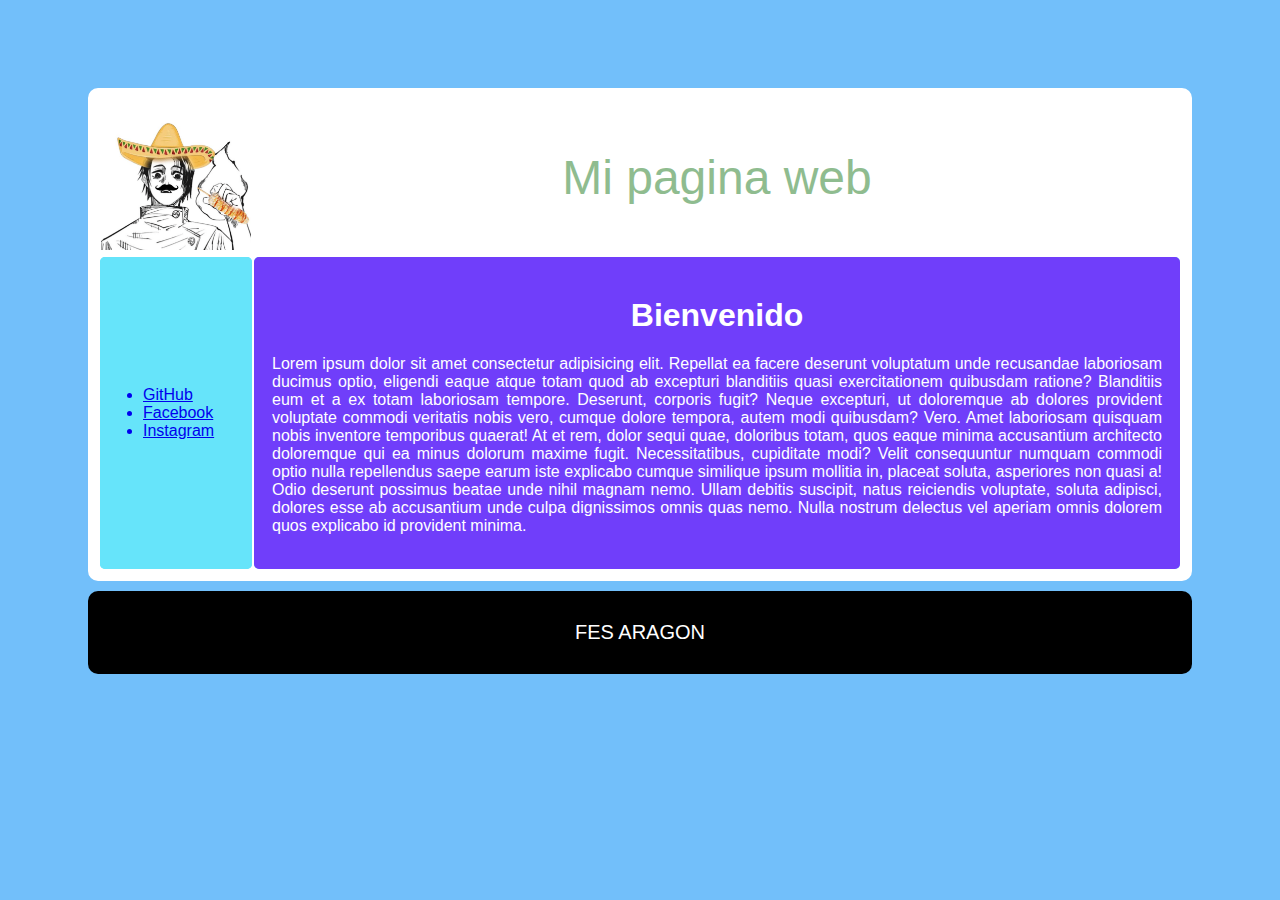
<file: 05-9/index.html>
<!DOCTYPE html>
<html lang="en">
  <head>
    <meta charset="UTF-8" />
    <meta name="viewport" content="width=device-width, initial-scale=1.0" />
    <title>ICO Aragon</title>
    <link
      rel="shortcut icon"
      href="media/1.png"
      type="image/x-icon"
    />
    <link rel="stylesheet" href="media/style.css" />
  </head>
  <body>
    <table class="fondoBlanco borde">
      <tr>
        <td>
          <img
            src="media/2.png"
            alt="Yuta Mexicano"
            class="imagen"
          />
        </td>
        <td><p class="texto1">Mi pagina web</p></td>
      </tr>
      <tr class="fondoAzul">
        <td class="bordeAzul">
          <ul>
            <a href="https://github.com/TAKO1428/PW-1"
              ><li>GitHub</li></a
            >
            <a href="https://www.facebook.com/"><li>Facebook</li></a>
            <a href="https://www.instagram.com/"><li>Instagram</li></a>
          </ul>
        </td>
        <td class="texto2 separacion bordeMorado">
          <div>
            <h1 class="texto3">Bienvenido</h1>
          </div>
          <div>
            <p>
              Lorem ipsum dolor sit amet consectetur adipisicing elit. Repellat
              ea facere deserunt voluptatum unde recusandae laboriosam ducimus
              optio, eligendi eaque atque totam quod ab excepturi blanditiis
              quasi exercitationem quibusdam ratione? Blanditiis eum et a ex
              totam laboriosam tempore. Deserunt, corporis fugit? Neque
              excepturi, ut doloremque ab dolores provident voluptate commodi
              veritatis nobis vero, cumque dolore tempora, autem modi quibusdam?
              Vero. Amet laboriosam quisquam nobis inventore temporibus quaerat!
              At et rem, dolor sequi quae, doloribus totam, quos eaque minima
              accusantium architecto doloremque qui ea minus dolorum maxime
              fugit. Necessitatibus, cupiditate modi? Velit consequuntur numquam
              commodi optio nulla repellendus saepe earum iste explicabo cumque
              similique ipsum mollitia in, placeat soluta, asperiores non quasi
              a! Odio deserunt possimus beatae unde nihil magnam nemo. Ullam
              debitis suscipit, natus reiciendis voluptate, soluta adipisci,
              dolores esse ab accusantium unde culpa dignissimos omnis quas
              nemo. Nulla nostrum delectus vel aperiam omnis dolorem quos
              explicabo id provident minima.
            </p>
          </div>
        </td>
      </tr>
    </table>
    <div class="fondoNegro">
      <p>FES ARAGON</p>
    </div>
  </body>
</html>
</file>
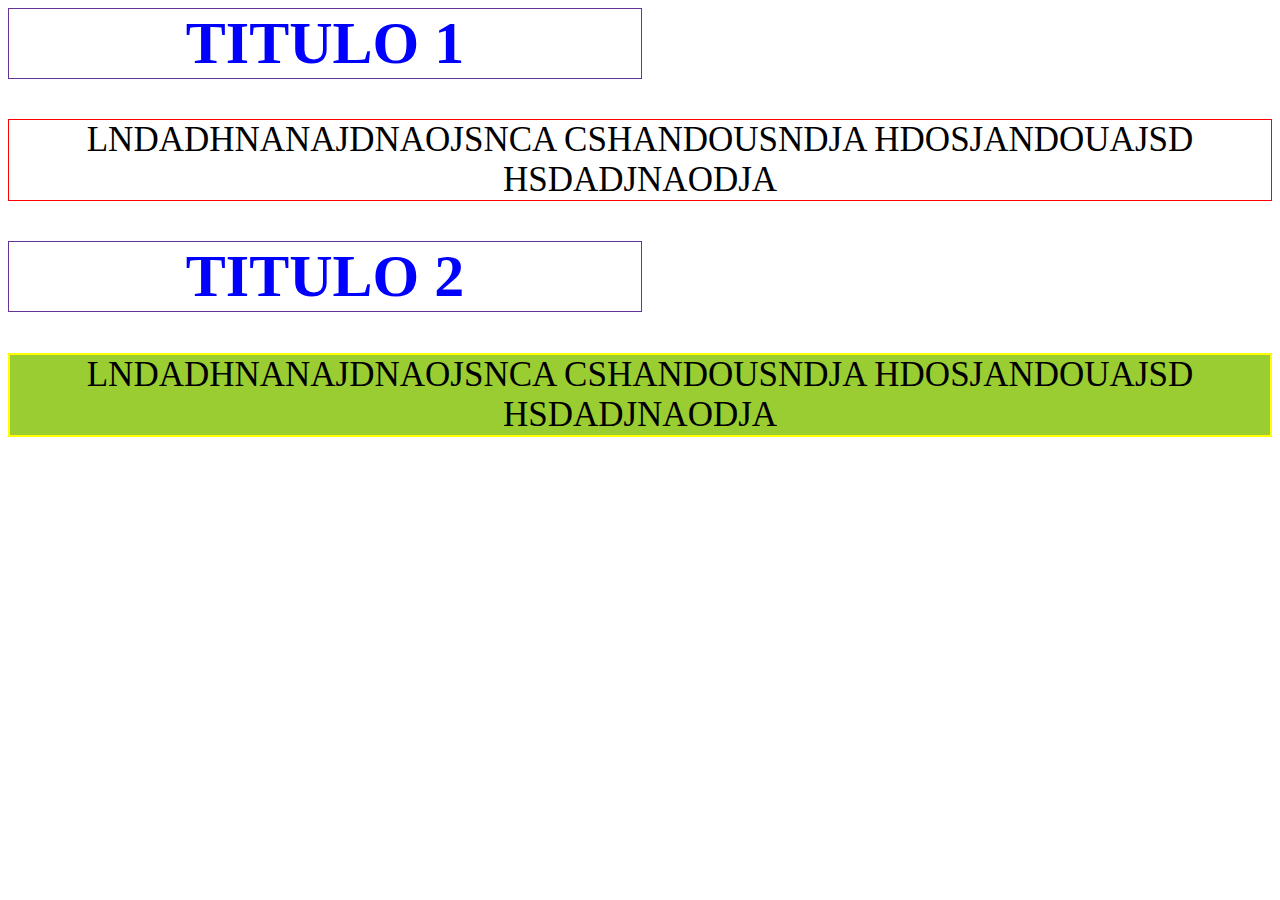
<file: 27-8/index.html>
<head>
<style>
h1{
    font-size: 60px;
text-align: center;
width: 50%;
color: blue;
border: 1px solid rebeccapurple;
}

.parraforojo{
font-size: 35px;
text-align: center;
border: 1px solid red;
}

.parrafoamazul{
    font-size: 35px;
    text-align: center;
    background-color: yellowgreen;
    border: 2px solid yellow;
}
</style>
</head>
<body>
    <section>
<div>
    <h1>TITULO 1</h1>
    <p class="parraforojo"> LNDADHNANAJDNAOJSNCA CSHANDOUSNDJA HDOSJANDOUAJSD HSDADJNAODJA</p>
</div>
    </section>
    <section>
        <div>
            <h1>TITULO 2</h1>
            <p class="parrafoamazul"> LNDADHNANAJDNAOJSNCA CSHANDOUSNDJA HDOSJANDOUAJSD HSDADJNAODJA</p>
        </div>
        
            </section>

</body>
</file>
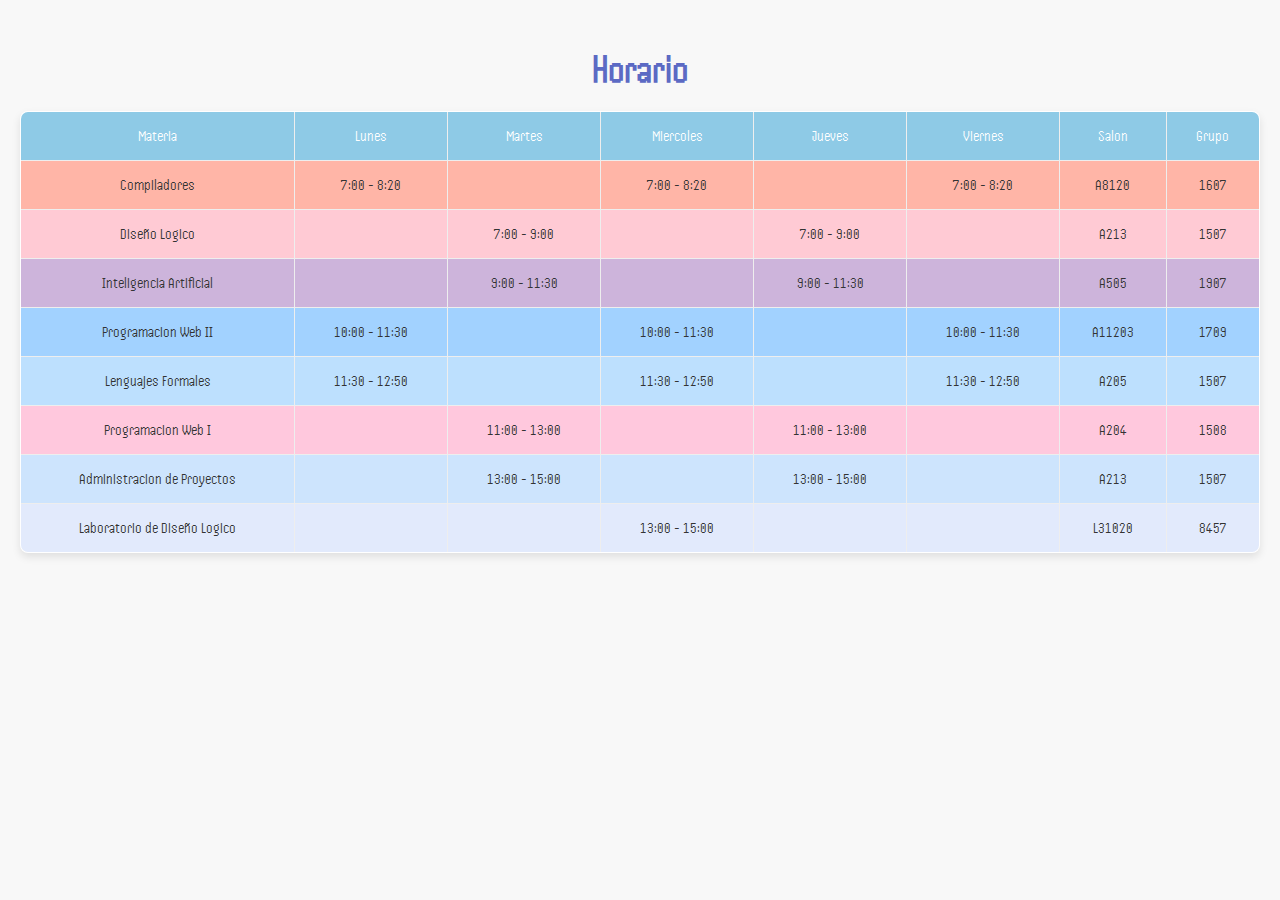
<file: 29-8/index.html>
<!DOCTYPE html>
<html lang="en">
  <head>
    <meta charset="UTF-8" />
    <meta name="viewport" content="width=device-width, initial-scale=1.0" />
    <title>Horario escolar</title>
    <link rel="preconnect" href="https://fonts.googleapis.com" />
    <link rel="preconnect" href="https://fonts.gstatic.com" crossorigin />
    <link
      href="https://fonts.googleapis.com/css2?family=Handjet:wght@100..900&display=swap"
      rel="stylesheet"
    />
    <link rel="stylesheet" href="styles.css" />
  </head>
  <body>
    <h1 style="text-align: center; font-size: 40px">Horario</h1>

    <table border="1">
      <tr class="menu">
        <td>Materia</td>
        <td>Lunes</td>
        <td>Martes</td>
        <td>Miercoles</td>
        <td>Jueves</td>
        <td>Viernes</td>
        <td>Salon</td>
        <td>Grupo</td>
      </tr>

      <tr class="compiladores">
        <td>Compiladores</td>
        <td>7:00 - 8:20</td>
        <td></td>
        <td>7:00 - 8:20</td>
        <td></td>
        <td>7:00 - 8:20</td>
        <td>A8120</td>
        <td>1607</td>
      </tr>

      <tr class="diseno-logico">
        <td>Diseño Logico</td>
        <td></td>
        <td>7:00 - 9:00</td>
        <td></td>
        <td>7:00 - 9:00</td>
        <td></td>
        <td>A213</td>
        <td>1507</td>
      </tr>

      <tr class="ia">
        <td>Inteligencia Artificial</td>
        <td></td>
        <td>9:00 - 11:30</td>
        <td></td>
        <td>9:00 - 11:30</td>
        <td></td>
        <td>A505</td>
        <td>1907</td>
      </tr>

      <tr class="programacion-web-ii">
        <td>Programacion Web II</td>
        <td>10:00 - 11:30</td>
        <td></td>
        <td>10:00 - 11:30</td>
        <td></td>
        <td>10:00 - 11:30</td>
        <td>A11203</td>
        <td>1709</td>
      </tr>

      <tr class="lenguajes-formales">
        <td>Lenguajes Formales</td>
        <td>11:30 - 12:50</td>
        <td></td>
        <td>11:30 - 12:50</td>
        <td></td>
        <td>11:30 - 12:50</td>
        <td>A205</td>
        <td>1507</td>
      </tr>

      <tr class="programacion-web-i">
        <td>Programacion Web I</td>
        <td></td>
        <td>11:00 - 13:00</td>
        <td></td>
        <td>11:00 - 13:00</td>
        <td></td>
        <td>A204</td>
        <td>1508</td>
      </tr>

      <tr class="administracion-proyectos">
        <td>Administracion de Proyectos</td>
        <td></td>
        <td>13:00 - 15:00</td>
        <td></td>
        <td>13:00 - 15:00</td>
        <td></td>
        <td>A213</td>
        <td>1507</td>
      </tr>

      <tr class="lab-diseno-logico">
        <td>Laboratorio de Diseño Logico</td>
        <td></td>
        <td></td>
        <td>13:00 - 15:00</td>
        <td></td>
        <td></td>
        <td>L31020</td>
        <td>8457</td>
      </tr>
    </table>
  </body>
</html>
</file>
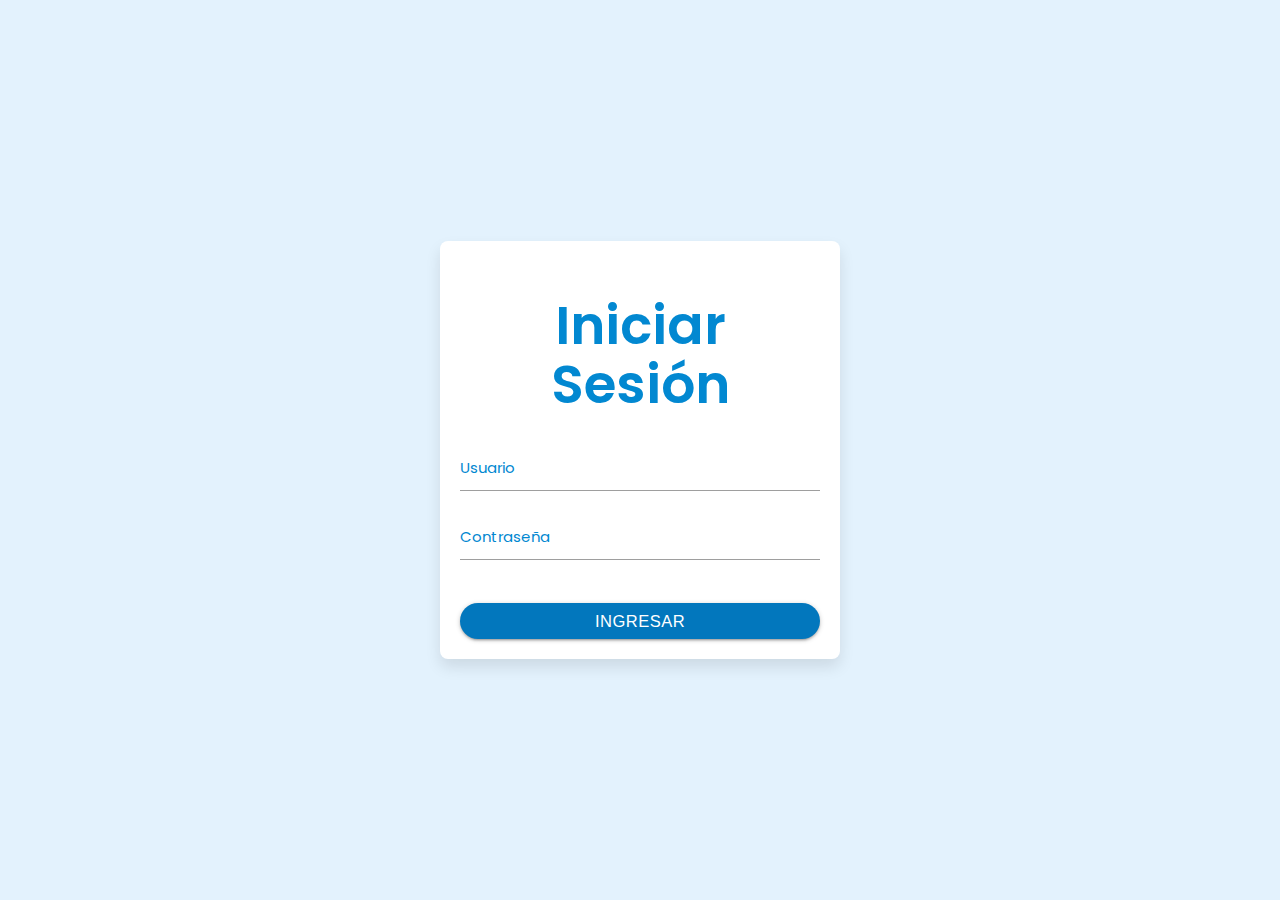
<file: Proyecto/index.html>
<!DOCTYPE html>
<html lang="es">
<head>
    <meta charset="UTF-8">
    <meta name="viewport" content="width=device-width, initial-scale=1.0">
    <title>Login</title>
    
    <link href="https://fonts.googleapis.com/css2?family=Poppins:wght@300;400;600&display=swap" rel="stylesheet">
    <link rel="stylesheet" href="https://cdnjs.cloudflare.com/ajax/libs/materialize/1.0.0/css/materialize.min.css">

    <style>
        body {
            font-family: 'Poppins', sans-serif;
            background-color: #e3f2fd; 
            color: #37474f; 
            overflow: hidden;
            position: relative;
            display: flex;
            justify-content: center;
            align-items: center;
            height: 100vh; 
            margin: 0;
        }

        .circle {
            position: absolute;
            background-color: rgba(173, 216, 230, 0.6); 
            animation: rise infinite linear;
            opacity: 0;
        }

        @keyframes rise {
            0% {
                top: 260%;
                opacity: 0;
            }
            10% {
                opacity: 1;
            }
            100% {
                top: -200%;
                opacity: 0;
            }
        }

        h2 {
            color: #0288d1; 
            margin-bottom: 30px;
            font-weight: 600;
            text-align: center;
        }

        .form-container {
            max-width: 400px;
            width: 100%;
            background-color: white;
            padding: 20px;
            border-radius: 8px;
            box-shadow: 0px 8px 15px rgba(0, 0, 0, 0.1);
            animation: fadeIn 1.5s ease-out forwards;
        }

        @keyframes fadeIn {
            0% { opacity: 0; }
            100% { opacity: 1; }
        }

        .input-field label {
            color: #0288d1;
        }

        .input-field input {
            border: 2px solid #0288d1;
            border-radius: 4px;
            padding: 10px;
            font-size: 1rem;
            margin-bottom: 20px;
            width: 100%;
            transition: border-color 0.3s;
        }

        .input-field input:focus {
            border-color: #01579b;
            outline: none;
        }

        .btn {
            background-color: #0277bd; 
            color: white;
            border-radius: 30px;
            width: 100%;
            margin-top: 20px;
            text-align: center;
            transition: background-color 0.3s ease;
            font-size: 1.1rem;
            position: relative;
            overflow: hidden;
        }

        .btn:hover {
            background-color: #4caf50; 
            color: white; 
        }

        .btn:after {
            content: "";
            position: absolute;
            top: 50%;
            left: 50%;
            width: 300%;
            height: 300%;
            background-color: white;
            transition: all 0.5s;
            border-radius: 50%;
            transform: translate(-50%, -50%) scale(1);
            opacity: 0;
        }

        .btn:hover:after {
            opacity: 0.3;
            transform: translate(-50%, -50%) scale(0);
        }

        .circle {
            position: absolute;
            background-color: rgba(173, 216, 230, 0.6); 
            border-radius: 50%;
            animation: rise infinite linear;
            opacity: 0;
        }

        .circle {
            animation: rise infinite linear;
            opacity: 0;
        }

        @keyframes rise {
            0% {
                top: 260%;
                opacity: 0;
            }
            10% {
                opacity: 1;
            }
            100% {
                top: -200%;
                opacity: 0;
            }
        }

    </style>
</head>
<body>
    <div id="circles-container"></div>

    <div class="form-container">
        <h2>Iniciar Sesión</h2>
        <form action="login.php" method="POST">
            <div class="input-field">
                <input type="text" id="username" name="username" required>
                <label for="username">Usuario</label>
            </div>
            
            <div class="input-field">
                <input type="password" id="password" name="password" required>
                <label for="password">Contraseña</label>
            </div>
            
            <button type="submit" class="btn">Ingresar</button>
        </form>
    </div>

    <script src="https://cdnjs.cloudflare.com/ajax/libs/materialize/1.0.0/js/materialize.min.js"></script>

    <script>
        document.addEventListener('DOMContentLoaded', function() {
            const circlesContainer = document.getElementById('circles-container');
            const numberOfCircles = 100;

            for (let i = 0; i < numberOfCircles; i++) {
                const circle = document.createElement('div');
                circle.classList.add('circle');

                const size = Math.random() * 60 + 20; 
                const leftPosition = Math.random() * 100; 
                const duration = Math.random() * 30 + 10;
                circle.style.width = `${size}px`;
                circle.style.height = `${size}px`;
                circle.style.left = `${leftPosition}%`;
                circle.style.animationDuration = `${duration}s`;

                circlesContainer.appendChild(circle);
            }
        });
    </script>

</body>
</html>
</file>
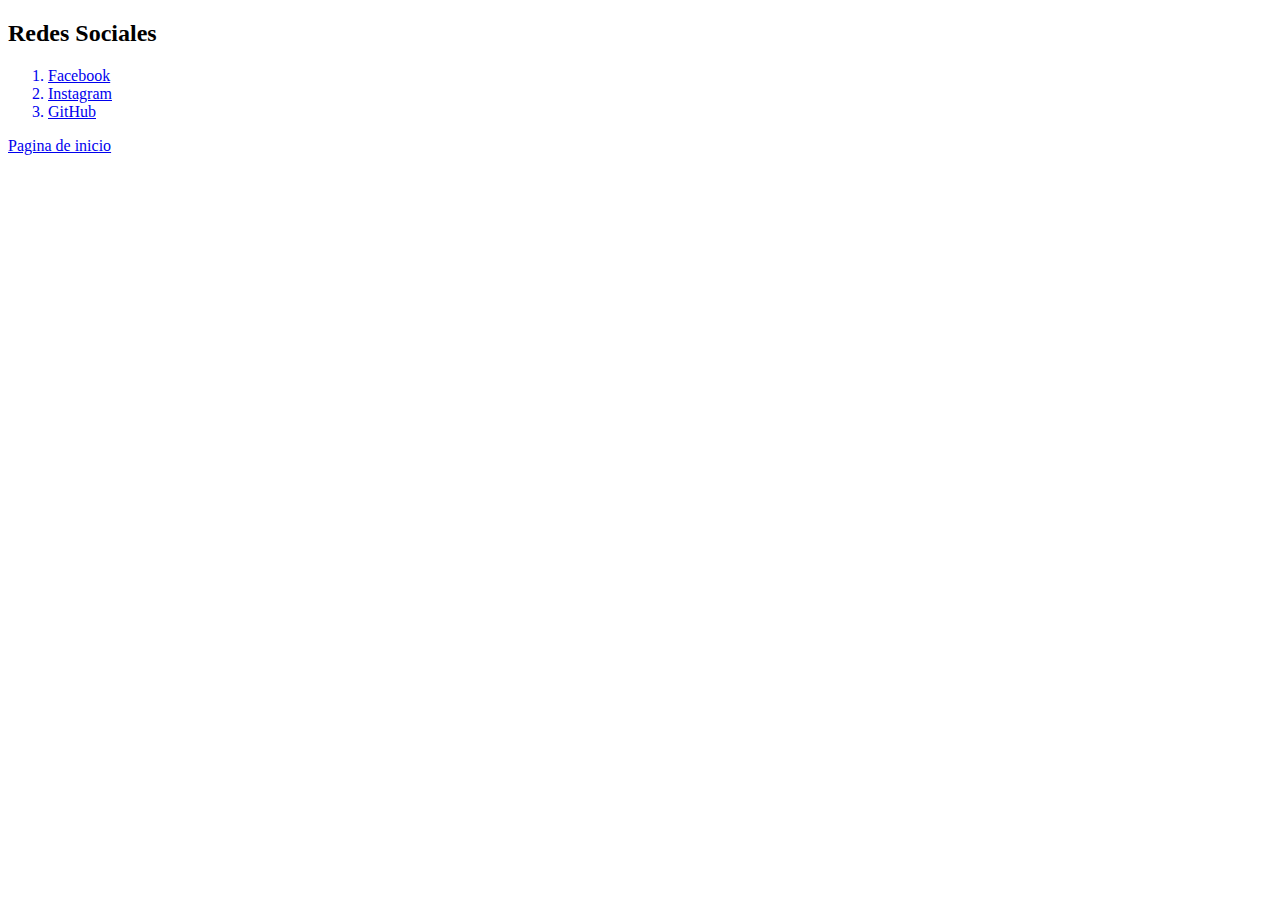
<file: 22-8/p2.html>
<!DOCTYPE html>
<html lang="en">
<head>
    <meta charset="UTF-8">
    <meta name="viewport" content="width=device-width, initial-scale=1.0">
    <title>Pagina 2</title>
    <link rel="shortcut icon" href="/Users/TAKO/Desktop/PW1/22-8/img/favicon/seo.png" type="image/x-icon">
</head>
<body>

    <section>
        <h2>Redes Sociales</h2>
        <div>
            <ol>
                <a href="https://www.facebook.com/?locale=es_LA"><li>Facebook</li></a>
                <a href="https://www.instagram.com/"><li>Instagram</li></a>
                <a href="https://github.com/"><li>GitHub</li></a>
            </ol>
        </div>
    </section>

    <section>
        <a href="index.html"><p>Pagina de inicio</p></a>
    </section>
</body>
</html>
</file>
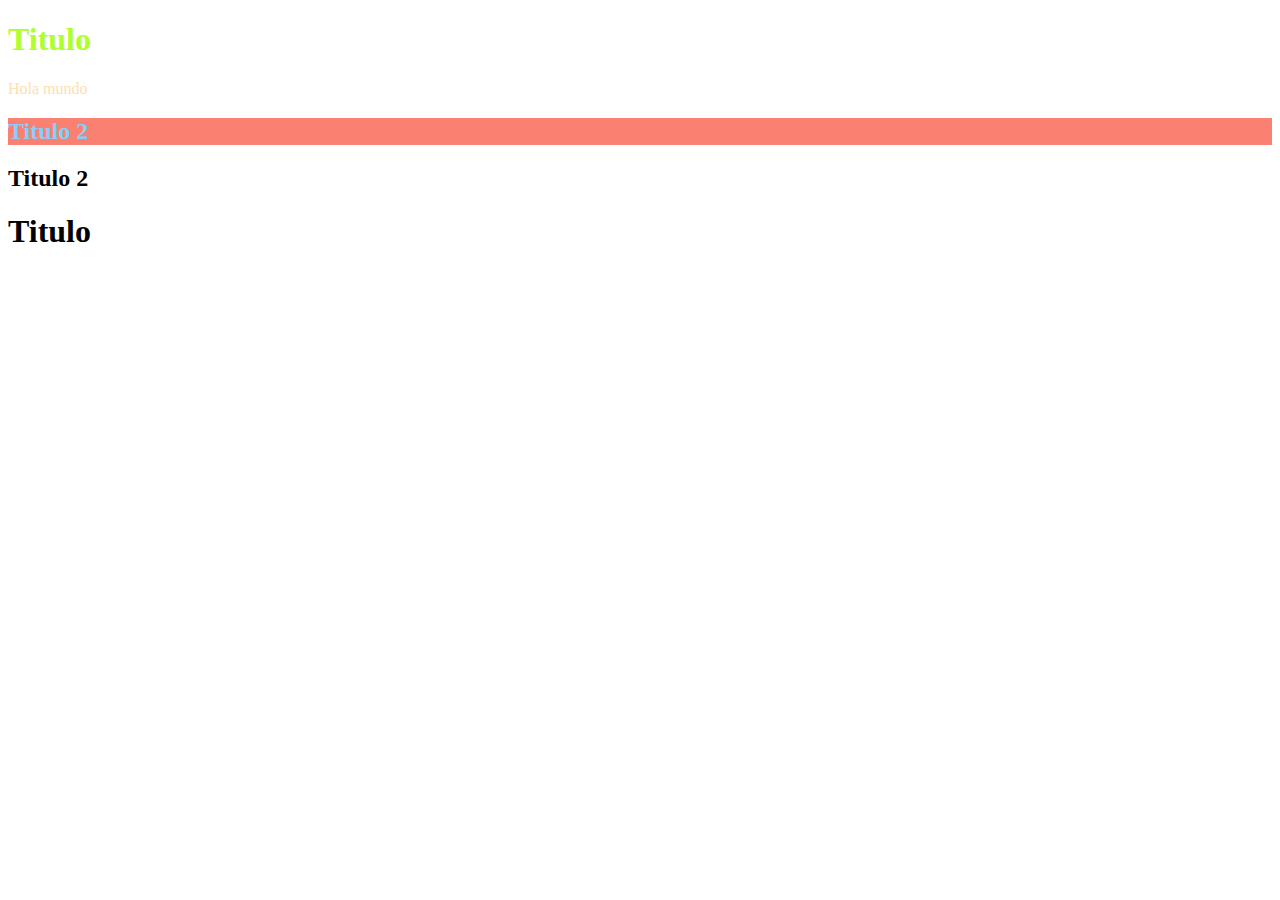
<file: 22-8/p3.html>
<!DOCTYPE html>
<html lang="en">
<head>
    <meta charset="UTF-8">
    <meta name="viewport" content="width=device-width, initial-scale=1.0">
    <title>Pagina 3</title>
</head>
<body>
    
    <h1 style="color: greenyellow;">Titulo</h1>
    <p style="color: navajowhite;">Hola mundo</p>
    <h2 style="background-color: salmon; color: lightskyblue;">Titulo 2</h2>
    <h2>Titulo 2</h2>
    <h1>Titulo</h1>
</body>
</html>
</file>
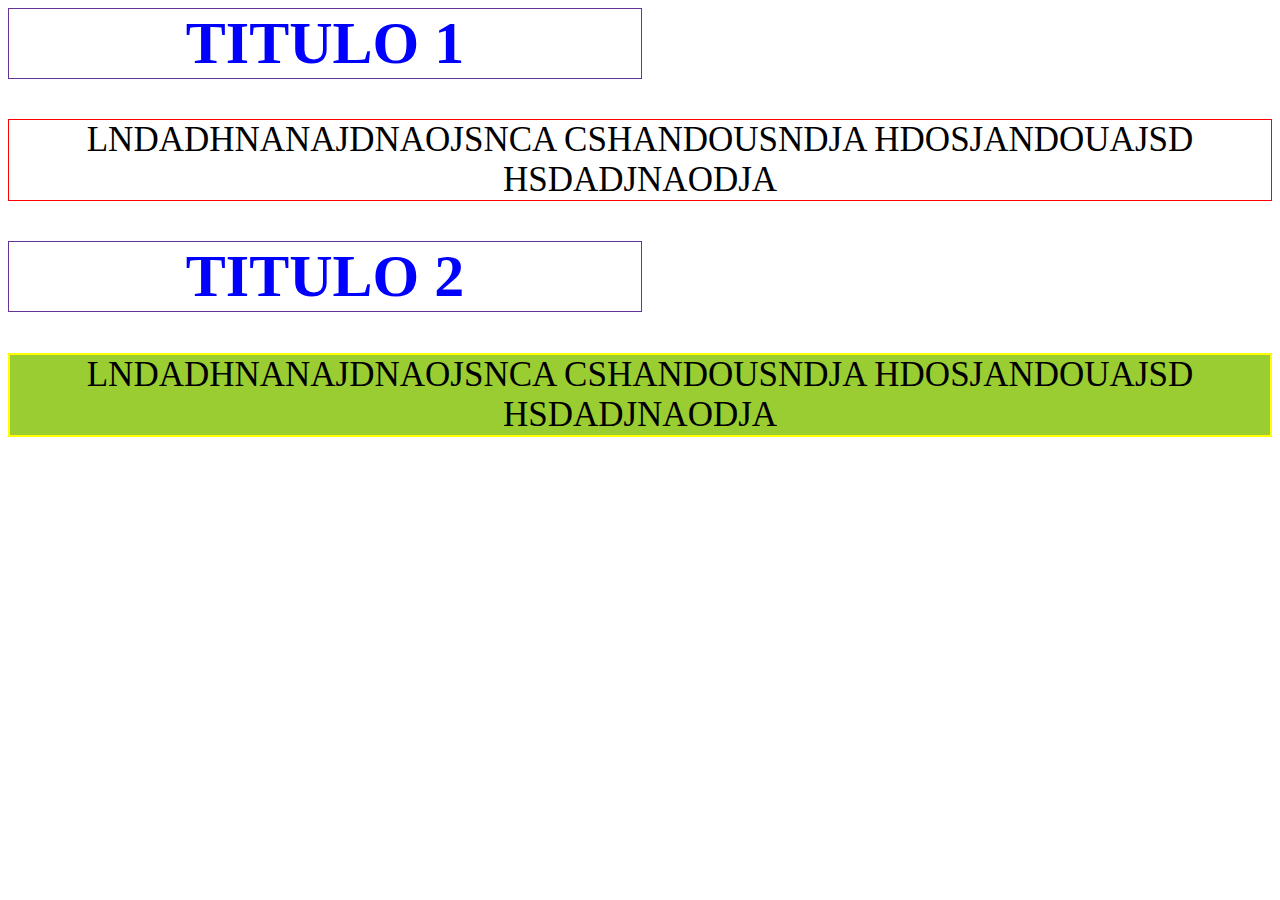
<file: 27-8/p1.html>
<head>
<style>
h1{
    font-size: 60px;
text-align: center;
width: 50%;
color: blue;
border: 1px solid rebeccapurple;
}

.parraforojo{
font-size: 35px;
text-align: center;
border: 1px solid red;
}

.parrafoamazul{
    font-size: 35px;
    text-align: center;
    background-color: yellowgreen;
    border: 2px solid yellow;
}
</style>
</head>
<body>
    <section>
<div>
    <h1>TITULO 1</h1>
    <p class="parraforojo"> LNDADHNANAJDNAOJSNCA CSHANDOUSNDJA HDOSJANDOUAJSD HSDADJNAODJA</p>
</div>
    </section>
    <section>
        <div>
            <h1>TITULO 2</h1>
            <p class="parrafoamazul"> LNDADHNANAJDNAOJSNCA CSHANDOUSNDJA HDOSJANDOUAJSD HSDADJNAODJA</p>
        </div>
        
            </section>

</body>
</file>
<file: 05-9/media/style.css>
body {
    background-color: rgb(114, 191, 250);
    font-family: "Franklin Gothic Medium", "Arial Narrow", Arial, sans-serif;
    padding-top: 5em;
    padding-left: 5em;
    padding-right: 5em;
    padding: 5em;
  }
  .fondoBlanco {
    background-color: white;
  }
  .fondoAzul {
    background-color: rgb(102, 228, 250);
  }
  .imagen {
    width: 150px;
  }
  
  .texto1 {
    text-align: center;
    font-size: 3em;
    color: darkseagreen;
  }
  
  .texto2 {
    font-size: 1em;
    color: white;
    text-align: justify;
    background-color: rgb(112, 62, 250);
  }
  
  .separacion {
    padding: 1em;
  }
  
  .texto3 {
    text-align: center;
    font-family: Impact, Haettenschweiler, "Arial Narrow Bold", sans-serif;
  }
  
  .borde {
    border: 10px solid white;
    border-radius: 10px;
  }
  
  .bordeAzul {
    border: 2px solid rgb(102, 228, 250);
    border-radius: 5px;
  }
  
  .bordeMorado {
    border: 2px solid rgb(112, 62, 250);
    border-radius: 5px;
  }
  
  .fondoNegro {
    margin-top: 10px;
    padding: 10px;
    text-align: center;
    font-size: 20px;
    color: white;
    background-color: black;
    border-radius: 10px;
  }
</file>
<file: 29-8/styles.css>
body {
    font-family: 'Handjet', sans-serif;
    background-color: #f8f8f8;
    color: #333;
    margin: 0;
    padding: 20px;
  }
  
  h1 {
    color: #5c6ac4;
    font-size: 40px;
    margin-bottom: 20px;
    animation: fadeIn 1.5s ease;
  }
  
  table {
    width: 100%;
    border-collapse: collapse;
    margin: auto;
    background-color: #fff;
    box-shadow: 0px 4px 8px rgba(0, 0, 0, 0.1);
    border-radius: 8px;
    overflow: hidden;
  }
  
  td, th {
    padding: 15px;
    text-align: center;
    border: 1px solid #eee;
    font-size: 16px;
  }
  
  tr.menu {
    background-color: #8ecae6;
    color: #fff;
  }
  
  tr.compiladores {
    background-color: #ffb5a7;
  }
  
  tr.diseno-logico {
    background-color: #ffcad4;
  }
  
  tr.ia {
    background-color: #cdb4db;
  }
  
  tr.programacion-web-ii {
    background-color: #a2d2ff;
  }
  
  tr.lenguajes-formales {
    background-color: #bde0fe;
  }
  
  tr.programacion-web-i {
    background-color: #ffc8dd;
  }
  
  tr.administracion-proyectos {
    background-color: #cde4fd;
  }
  
  tr.lab-diseno-logico {
    background-color: #e2eafc;
  }
  
  tr {
    animation: fadeIn 1s ease;
  }
  
  tr:hover {
    transform: scale(1.02);
    box-shadow: 0px 4px 8px rgba(0, 0, 0, 0.1);
    transition: transform 0.3s ease, box-shadow 0.3s ease;
  }
  
  @keyframes fadeIn {
    from {
      opacity: 0;
      transform: translateY(20px);
    }
    to {
      opacity: 1;
      transform: translateY(0);
    }
  }
</file>
